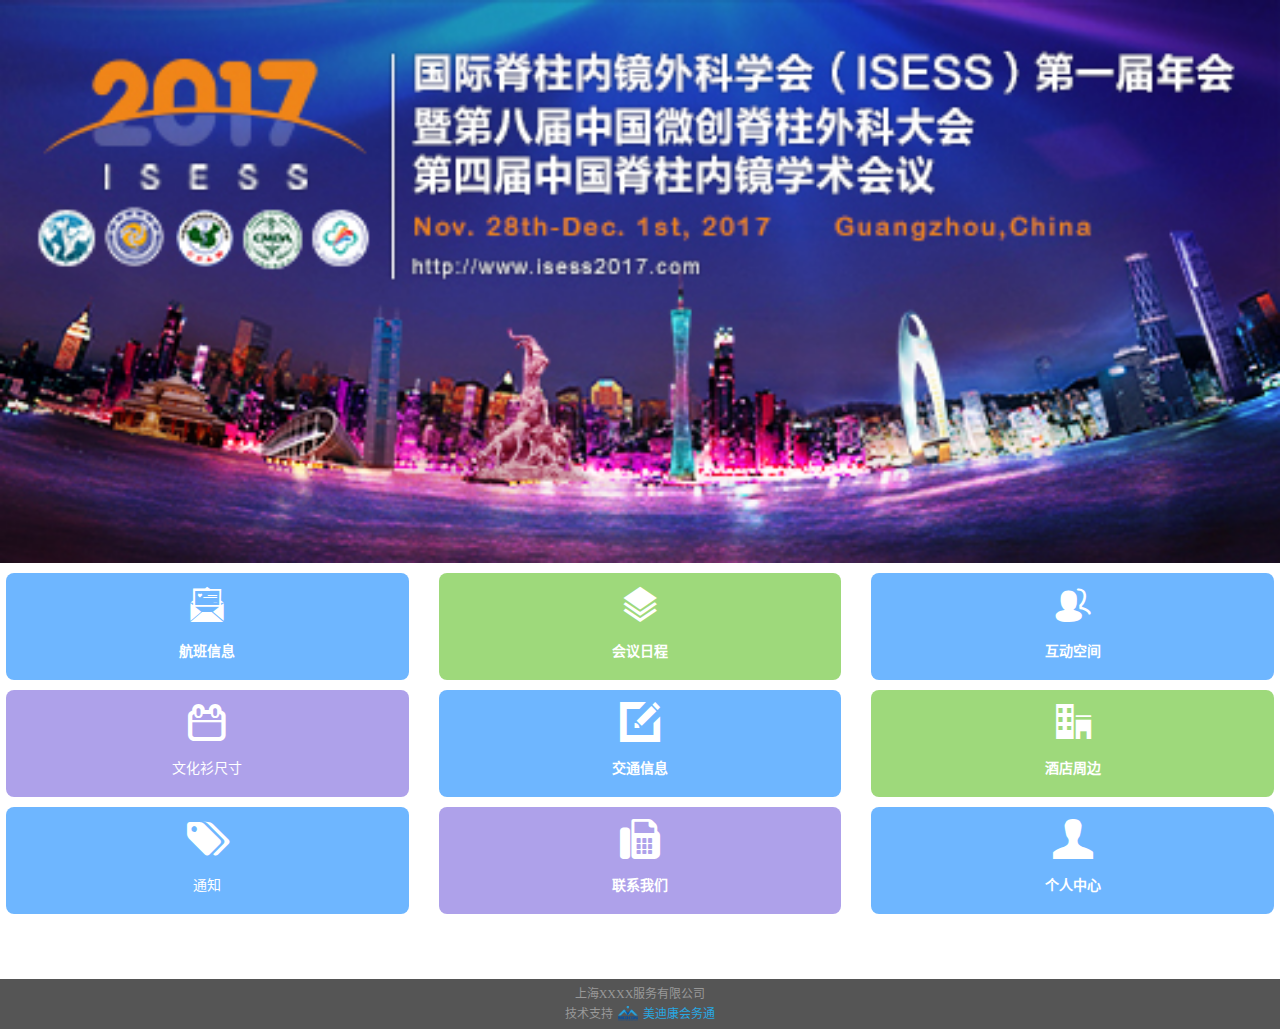
<file: index.html>
<!DOCTYPE html>
<!-- saved from url=(0055)http://www.medmeeting.org/MiniSite/Index/4581?preview=0 -->
<html lang="zh-cn"><head><meta http-equiv="Content-Type" content="text/html; charset=UTF-8">
    <meta name="viewport" content="width=device-width, initial-scale=1.0, user-scalable=no">
    
    <title></title>
    <meta name="image" content="/upload/meeting/4581/mcover/201707/2017724899954_big.jpg">
    <link rel="stylesheet" href="css/bootstrap.min.css">
    <link rel="stylesheet" href="css/main.css">
    <link rel="stylesheet" href="css/fontello.css" type="text/css">
    <script src="js/jquery.min.js"></script>
    <script src="js/bootstrap.min.js"></script>
    <script src="js/TouchSlide.1.1.js"></script>
</head>
<body style="background-color: rgb(255, 255, 255); background-size: cover; margin-bottom: 110px;">
    <div class="bodyBox">
        <section id="beacons" style="display: none; width: 0; height: 0;" class="section">
            <img src="images/2017724899954_big.jpg" _src="/upload/meeting/4581/mcover/201707/2017724899954_big.jpg" class="bcn">
        </section>


        <div class="container p0">

            <div id="focus" class="focus">
                <div class="hd">
                    <ul></ul>
                </div>
                <div class="bd">
                    <ul>
                            <li>
                                <a href="http://www.medmeeting.org/MiniSite/Index/4581?preview=0">
                                    <img src="images/201793057270_big.jpg">
                                </a>
                            </li>

                    </ul>
                </div>
            </div>
        </div>
        <div class="container min-h">
            <div class="row navbtn">

                        <div class="col-sm-4 col-xs-4 item">
                            <a href="hangban.html" class="anniu" style="background-color:#6eb6ff;">
                                    <span class="iconfont icon-huanying2"></span>
                                    <p class="tc fb" style="color:#ffffff;font-size:14px;">航班信息</p>
                            </a>
                        </div>
                        <div class="col-sm-4 col-xs-4 item">
                            <a href="richeng.html" class="anniu" style="background-color:#9ed97b;">
                                    <span class="iconfont icon-zhuban"></span>
                                    <p class="tc fb" style="color:#FFFFFF;font-size:14px;">会议日程</p>
                            </a>
                        </div>
                        <div class="col-sm-4 col-xs-4 item">
                            <a href="hudong.html" class="anniu" style="background-color:#6eb6ff;">
                                    <span class="iconfont icon-k11"></span>
                                    <p class="tc fb" style="color:#ffffff;font-size:14px;">互动空间</p>
                            </a>
                        </div>
                        <div class="col-sm-4 col-xs-4 item">
                            <a href="#" class="anniu" style="background-color:#aea1ea;">
                                    <span class="iconfont icon-calendar-outlilne"></span>
                                    <p class="tc " style="color:#ffffff;font-size:14px;">文化衫尺寸</p>
                            </a>
                        </div>
                        <div class="col-sm-4 col-xs-4 item">
                            <a href="#" class="anniu" style="background-color:#6eb6ff;">
                                    <span class="iconfont icon-edit-alt"></span>
                                    <p class="tc fb" style="color:#ffffff;font-size:14px;">交通信息</p>
                            </a>
                        </div>
                        <div class="col-sm-4 col-xs-4 item">
                            <a href="#" class="anniu" style="background-color:#9ed97b;">
                                    <span class="iconfont icon-jiudian"></span>
                                    <p class="tc fb" style="color:#ffffff;font-size:14px;">酒店周边</p>
                            </a>
                        </div>
                        <div class="col-sm-4 col-xs-4 item">
                            <a href="#" class="anniu" style="background-color:#6eb6ff;">
                                    <span class="iconfont icon-tags"></span>
                                    <p class="tc " style="color:#ffffff;font-size:14px;">通知</p>
                            </a>
                        </div>
                        <div class="col-sm-4 col-xs-4 item">
                            <a href="#" class="anniu" style="background-color:#aea1ea;">
                                    <span class="iconfont icon-fax"></span>
                                    <p class="tc fb" style="color:#ffffff;font-size:14px;">联系我们</p>
                            </a>
                        </div>
                        <div class="col-sm-4 col-xs-4 item">
                            <a href="#" class="anniu" style="background-color:#6eb6ff;">
                                    <span class="iconfont icon-user-2"></span>
                                    <p class="tc fb" style="color:#ffffff;font-size:14px;">个人中心</p>
                            </a>
                        </div>
            </div>
        </div>
        
        <div class="footer" id="footerh">
            <div class="container">
                <p align="center">
上海XXXX服务有限公司
</p>               
    <div>技术支持<a href="http://www.medmeeting.org/wap/index" style="margin-left:5px;color:#28a7e1;"><img src="images/minilogo.png" alt="" width="20" style="margin-right:5px;position:relative;top:-2px;">美迪康会务通</a></div>

            </div>
        </div>
    </div>
    



</body></html>
</file>
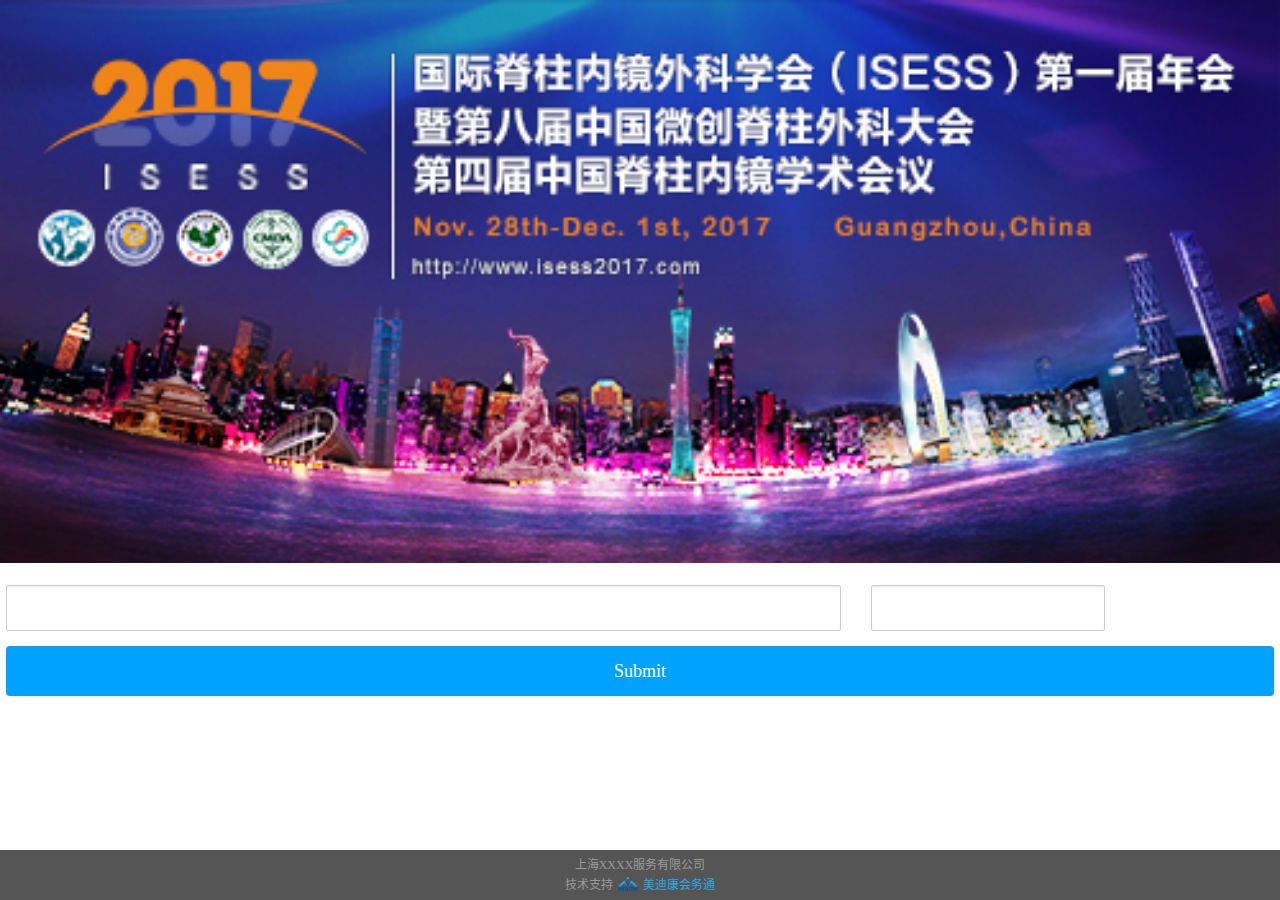
<file: login.html>
<!DOCTYPE html>
<!-- saved from url=(0055)http://www.medmeeting.org/MiniSite/Index/4581?preview=0 -->
<html lang="zh-cn"><head><meta http-equiv="Content-Type" content="text/html; charset=UTF-8">
    <meta name="viewport" content="width=device-width, initial-scale=1.0, user-scalable=no">
    
    <title></title>
    <meta name="image" content="/upload/meeting/4581/mcover/201707/2017724899954_big.jpg">
    <link rel="stylesheet" href="css/bootstrap.min.css">
    <link rel="stylesheet" href="css/main.css">
    <link rel="stylesheet" href="css/fontello.css" type="text/css">
    <script src="js/jquery.min.js"></script>
    <script src="js/bootstrap.min.js"></script>
    <script src="js/TouchSlide.1.1.js"></script>
</head>
<body style="background-color: rgb(255, 255, 255); background-size: cover; margin-bottom: 110px;">
    <div class="bodyBox">
        <section id="beacons" style="display: none; width: 0; height: 0;" class="section">
            <img src="images/2017724899954_big.jpg" _src="/upload/meeting/4581/mcover/201707/2017724899954_big.jpg" class="bcn">
        </section>


        <div class="container p0">

            <div id="focus" class="focus">
                <div class="hd">
                    <ul></ul>
                </div>
                <div class="bd">
                    <ul>
                            <li>
                                <a href="http://www.medmeeting.org/MiniSite/Index/4581?preview=0">
                                    <img src="images/201793057270_big.jpg">
                                </a>
                            </li>

                    </ul>
                </div>
            </div>
        </div>
        <br>
             <form class="" role="form">
        <div class="container">
            <div class="row">
                <!--前缀-->
                <div class="form-group col-lg-8">
                    <div class="input-group">
                        <!-- <span class="input-group-addon">始发地&nbsp;&nbsp;&nbsp;</span> -->
                        
                    </div>
                    <input class="form-control input-lg" type="text" >
                </div>
                <div class="form-group col-lg-3">
                    <div class="input-group">
                        <!-- <span class="input-group-addon">目的地&nbsp;&nbsp;&nbsp;</span> -->
                        <input class="form-control input-lg" type="text">
                    </div>
                </div>
                
            </div>
 
              <input class="btn btn-lg btn-primary btnr btn-block" type="submit" style="background: #00a2ff" >
        </div>
    </form>  
        
        <div class="footer" id="footerh">
            <div class="container">
                <p align="center">
上海XXXX服务有限公司
</p>               
    <div>技术支持<a href="http://www.medmeeting.org/wap/index" style="margin-left:5px;color:#28a7e1;"><img src="images/minilogo.png" alt="" width="20" style="margin-right:5px;position:relative;top:-2px;">美迪康会务通</a></div>

            </div>
        </div>
    </div>
    



</body></html>
</file>
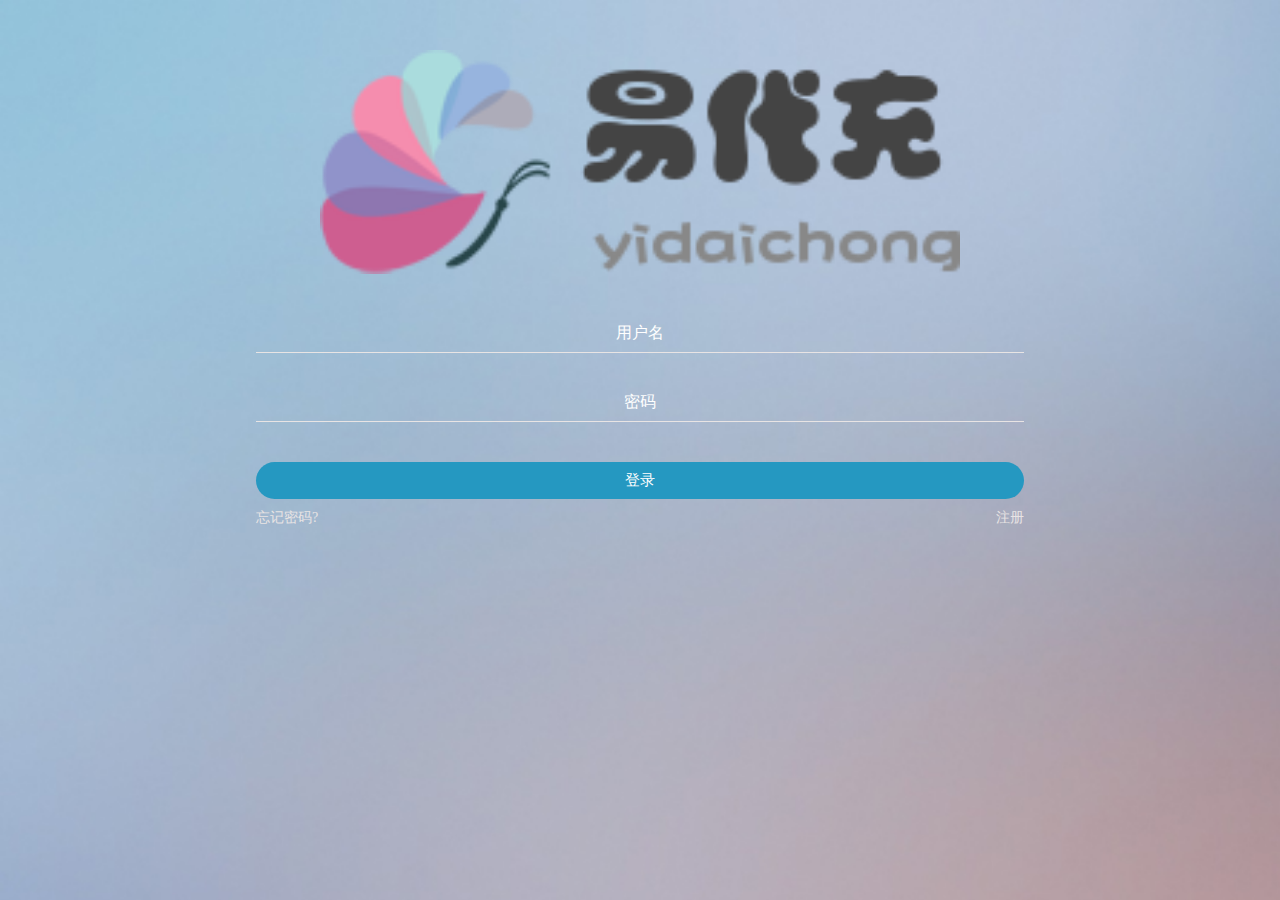
<file: loginin.html>
<!DOCTYPE html>
<html lang="en">
<head>
	<meta charset="UTF-8">
	<meta name="viewport" content="width=device-width, initial-scale=1,maximum-scale=1,user-scalable=no">
	<meta name="apple-mobile-web-app-capable" content="yes">
	<meta name="apple-mobile-web-app-status-bar-style" content="black">
	<title>登录</title>
	<link rel="stylesheet" href="easycss/style.css">
	<!-- <script type="text/javascript" src="js/aui.js"></script> -->
</head>
<body class="login_bg">
	<img src="img/logo.png" alt="" class="logoImg">
	<form action="">
		<input type="text" placeholder="用户名" class="userName">
		<input type="password" placeholder="密码" class="pwd">
		<button type="submit" class="login">登录</button>
	</form>
	<div class="login_tip"><a href="forgetPwd.html" class="fl">忘记密码?</a><a href="reg.html" class="fr">注册</a></div>

</body>
</html>
</file>
<file: css/main.css>
﻿@charset 'utf-8';

/*code by zhangeryi*/

/*css重置*/
body, div, dl, dt, dd, ul, ol, li, h1, h2, h3, h4, h5, h6, pre, form, fieldset, input, textarea, p, blockquote, th, td, small { margin: 0; padding: 0; }
body { font-family: 'Microsoft Yahei', '微软雅黑', 'Arial Narrow', '宋体'; font-size: 12px; line-height: 22px; color: #333;    /*background: #f0f0f0;*/ }
h1, h2, h3, h4, h5, h6, small { font-size: 100%; overflow: hidden; }
input, select { font-size: 12px; vertical-align: middle; }
ol, ul, li { list-style: none; }
i { font-style: normal; }
img { border: 0; }
ul, li { list-style-type: none; }
.p0 { padding: 0 !important; }

/*全局公用*/
.tc { text-align: center; }
.tl { text-align: left; }
.tr { text-align: right; }
.f12 { font-size: 12px; }
.f14 { font-size: 14px; }
.f16 { font-size: 16px; }
.f18 { font-size: 18px; }
.divc { margin: 0 auto; }
.fb { font-weight: bold; }
.dis { display: block; }
.fl { float: left; }
.fr { float: right; }
.cl { font-size: 0; line-height: 0; clear: both; overflow: hidden; height: 0; }
.ti2 { text-indent: 2em; }
.w1000 { width: 1000px; }
.w980 { width: 980px; }
.ovn { overflow: hidden; zoom: 1; }
.r3 { border-radius: 3px; }
.r5 { border-radius: 5px; }
.pr { position: relative; }
.cl10 { font-size: 0; clear: both; overflow: hidden; height: 15px; }
.pl10 { padding-left: 10px; }
.pt10 { padding-top: 10px; }
.pt20 { padding-top: 20px; }
.pb10 { padding-bottom: 10px; }
.p10 { padding: 10px; }
.p0 { padding: 0; }
a:hover { text-decoration: none; }
a.more, a.more:link, a.more:visited { font-size: 12px; font-weight: normal; float: right; color: #999; }
a.more:hover, a.more:active { text-decoration: none; }
.red, a.red, a.red:link, a.red:visited { color: #f50; }

/*样式格式化*/
.btn { border: 0; }
.form-control { border-radius: 4px !important; }
.btnr { border-radius: 4px !important; }
select.select { background: url(../images/xiala.png) right center no-repeat; background-size: 30px 15px; -webkit-appearance: none; appearance: none; }
input.radio { width: 26px; height: 26px; margin: 0 auto; border: 2px solid #dedede; background: #f5f5f5; -webkit-appearance: none; appearance: none; }
input.radio:checked { border-color: #3aaee3; background: url(../images/radio.jpg) center center no-repeat; -webkit-background-size: cover; background-size: cover; }
.radiobox { display: block; overflow: hidden; padding: 5px 0; }
.radiobox .radiotit { font-size: 14px; padding: 5px 0; }
.radiobox label { float: left; padding: 0 5px; text-align: center; }
.input-lg, .form-group-lg .form-control { font-size: 16px; line-height: 1.33; height: 46px; padding: 10px 16px; border-radius: 0; }
.choose { line-height: 18px; position: relative; overflow: hidden; padding: 10px; cursor: pointer; border: 2px solid #dedede; border-radius: 0; background: #f5f5f5; }
.choosed { cursor: default; border-color: #3aaee3; background: #f5f5f5; }
.choose-sm { font-size: 14px; margin-right: 10px; padding: 5px 15px; }
.choose .caret { display: none; }
.choosed .caret { position: absolute; right: -7px; bottom: -7px; display: inline-block; width: 0; height: 0; -webkit-transform: rotate(45deg); -moz-transform: rotate(45deg); -o-transform: rotate(45deg); transform: rotate(45deg); vertical-align: middle; border-top: 8px solid transparent; border-bottom: 8px solid transparent; border-left: 8px solid #3aaee3; filter: progid:DXImageTransform.Microsoft.BasicImage(rotation=0.5); }
table.table-bordered, table.table-bordered td, table.table-bordered th { border-color: #ddd !important; }
table.table-bordered thead th { background-color: #f5f5f5; }
.form-group label { line-height: 32px; margin-bottom: 0; color: #666; }
.form-group-lg label { line-height: 32px; margin-bottom: 0; color: #666; }

/*首页*/

/*轮换*/
.focus { position: relative; overflow: hidden; margin: 0 auto; }
.focus .hd { position: absolute; z-index: 1; bottom: 10px; width: 100%; height: 11px; text-align: center; }
.focus .hd ul { font-size: 0; display: inline-block; height: 10px; padding: 3px 5px; vertical-align: top; }
.focus .hd ul li { display: inline-block; width: 10px; height: 10px; margin: 0 5px; vertical-align: top; text-indent: -999px; opacity: .8; border: 0 solid #999; border-radius: 100%; background-color: rgba(0, 0, 0, .3); }
.focus .hd ul li.on { opacity: .7; background: #fff; }
.focus .bd { position: relative; z-index: 0; }
.focus .bd li img { width: 100%; }
.focus .bd li a {    /* 取消链接高亮 */ }

/*菜单按钮*/
.navbtn { margin-top: 0; margin-top: 5px; }
.navbtn a.anniu { line-height: 66px; display: block; height: 107px; margin: 5px auto; text-align: center; color: #fff; border-radius: 8px; }
.navbtn a.anniu img { overflow: hidden; max-width: 100%; height: 66px; }
.navbtn a.anniu span { font-size: 40px; display: block; }
.navbtn p.tc { font-size: 14px; line-height: 16px; padding: 5px 0; color: #fff; }

/*顶部面包导航*/
.bread { line-height: 50px; height: 50px; color: #fff; }
.bread .jiantou { padding-right: 15px; background: url(../images/jiantou.png) right center no-repeat; background-size: auto 50px; }
.bread a.tip, .bread span.tip { font-size: 18px; float: left; padding-left: 5px; color: #fff; }
.bread a.tip:hover, .bread a.tip:active { text-decoration: none; }
.bread a.tip i { line-height: 46px; }
.bread i { font-size: 22px; padding-left: 2px; color: #fff; }
.short-nav { float: right; height: 50px; }
.short-nav a { display: block; text-decoration: none; }
.short-nav a:hover, .short-nav a:hover:active { text-decoration: none; }
.short-nav i { font-size: 30px; display: block; width: 52px; height: 50px; padding: 0 10px; }
.short-nav .dropdown-menu { min-width: 120px; margin: 0 0 0; padding: 0 0; border: 0 solid #ccc; background-color: #333; }
.short-nav .dropdown-menu li { border-bottom: 1px solid #222; }
.short-nav .dropdown-menu li a { font-size: 16px; line-height: 1.42857143; padding: 6px 10px; color: #fff; }
.short-nav .dropdown-menu > li > a:hover, .short-nav .dropdown-menu > li > a:focus { text-decoration: none; color: #fff; background: #000; background-image: none; }
.short-nav .dropdown-menu > li > a i { font-size: 24px; display: inline; padding: 0 5px 0 0; }
.bread .open { background: #333; }

/*筛选*/
.filter .item { font-size: 16px; line-height: 44px; overflow: hidden; height: 44px; text-align: center; border-right: 1px solid #d4d9dd; border-bottom: 1px solid #d4d9dd; background: #f3f5f7; }
.filter .brn, .brn { border-right: none; }
.filter .filterbtn .caret { position: absolute; right: -5px; bottom: -5px; display: inline-block; width: 0; height: 0; -webkit-transform: rotate(45deg); -moz-transform: rotate(45deg); -o-transform: rotate(45deg); transform: rotate(45deg); vertical-align: middle; border-top: 5px solid transparent; border-bottom: 5px solid transparent; border-left: 5px solid #3aaee3; filter: progid:DXImageTransform.Microsoft.BasicImage(rotation=0.5); }
.filter .filterarea { position: fixed; z-index: 11; z-index: 999991; top: 0; right: -150px; display: none; overflow-y: auto; width: 150px; height: 100%; opacity: 30; background: #333; }
.filter .filterarea li { text-align: left; border-bottom: 1px solid #222; }
.filter .filterarea li a { font-size: 16px; line-height: 1.42857143; display: block; padding: 10px 20px; color: #fff; }
.filter .filterarea li a:hover { text-decoration: none; }
.filter .filterarea li a:focus { text-decoration: none; color: #fff; background: #000; background-image: none; }
.filter .filterarea li a:active { background: #000; }
.filterbg { position: fixed; z-index: 99999; top: 0; right: 0; display: none; width: 100%; height: 100%; opacity: .7; background: #fff; }

/*会议列表*/
.huiyilist { width: 100%; }
.huiyilist .itemDate { font-family: Arial; line-height: 22px; float: left; width: 67px; height: 57px; text-align: center; border-radius: 2px 2px 0 0; background: #ecf0f9; }
.huiyilist .itemDate .itemDatexingqi { font-size: 12px; line-height: 22px; color: #999; }
.huiyilist .itemDate .itemDateInfo { overflow: hidden; width: 65px; height: 34px; margin: 0 auto; padding-top: 4px; padding-left: 1px; color: #444; background: #fff; }
.huiyilist .itemDate .itemDateInfo .year { font-size: 12px; line-height: 12px; display: block; height: 12px; text-align: center; }
.huiyilist .itemDate .itemDateInfo .Month { font-size: 16px; font-weight: bold; line-height: 12px; display: block; height: 16px; }
.huiyilist .itemDate .itemDateInfo .date { font-size: 30px; font-weight: bold; line-height: 26px; float: left; overflow: hidden; width: 34px; color: #ff7b00; }
.huiyilist .itemDate .itemDateInfo .nianyue { overflow: hidden; width: 28px; }
.huiyilist table { margin-bottom: 50px; border-bottom: 2px solid #ecf0f9; }
.huiyilist table tbody td.dataarea { width: 74px; padding-right: 0; }
.huiyilist table tbody td.huiyi { position: relative; padding-right: 5px; }
.huiyilist table tbody td.huiyi a { color: #333; }
.huiyilist table tbody td.huiyi a:hover { text-decoration: none; }
.huiyilist table tbody td.huiyi i.icon-yjiantou { position: absolute; top: 50%; right: 10px; color: #d4d9dd; }
.huiyilist table tbody td.huiyi p.t { padding: 3px 0; }
.table-striped > tbody > tr:nth-child(odd) { background-color: #fff; }
.table > thead > tr > th, .table > tbody > tr > th, .table > tfoot > tr > th, .table > thead > tr > td, .table > tbody > tr > td, .table > tfoot > tr > td { line-height: 1.42857143; padding: 8px; vertical-align: top; border-top: 1px solid #f0f0f0; }

/*组委会首页*/
.zwhtit { position: relative; height: auto; min-height: 130px; padding: 10px; }
a.back { font-size: 18px; line-height: 32px; position: absolute; top: 5px; left: 5px; height: 32px; padding-right: 10px; opacity: .5; color: #fff; background: #444; }
a.back:hover { text-decoration: none; }
a.back i { font-size: 18px; }
div.logo { position: absolute; z-index: 10; top: 15px; left: 50%; width: 70px; height: 70px; margin-left: -35px; padding: 3px; border-radius: 100%; background: #fff; }
div.logo img { width: 64px; height: 64px; }
.logobg { position: absolute; z-index: 9; top: 10px; left: 50%; width: 80px; height: 80px; margin-left: -40px; opacity: .3; background: #fff; }
.zwhtit .tit { font-size: 20px; line-height: 20px; width: 100%; padding: 90px 0 0 0; text-align: center; color: #fff; }

/*会议详细页面*/
.content-t { position: relative; width: 100%; min-height: 120px; color: #fff; background: url(../images/huiyibg.jpg) center center no-repeat; background-size: 100% 100%; }
.content-t .tic { position: relative; }
.content-t .logoc { position: absolute; top: 0; left: 0; width: 92px; height: 120px; }
.content-t div.logo { top: 50%; margin-top: -35px; }
.content-t .logobg { top: 50%; margin-top: -40px; }
.content-t .t { font-size: 20px; line-height: 24px; width: 100%; padding-left: 92px; }
.content-c { font-size: 16px; line-height: 40px; z-index: 10; width: 100%; text-align: left; }
.content-c p, .content-c div.loading { clear: both; overflow: hidden; zoom: 1; padding: 5px 8px; /*border-bottom: 1px dotted #d0d4dd; */ }
.content-c p b, .content-c div.loading b { display: block; float: left; width: 90px; color: #888; }
.content-cic { font-size: 14px; line-height: 24px; padding: 16px; word-break: break-all; }
.content-cic b { font-size: 16px; color: #888; }
.content-c .list-group { line-height: 20px; overflow: hidden; margin-top: 6px; border-radius: 4px; box-shadow: 0 1px 2px rgba(0, 0, 0, .075); }
.list-group-item:first-child { border-top-left-radius: 4px; border-top-right-radius: 4px; }
.list-group-item:last-child { margin-bottom: 0; border-bottom-right-radius: 4px; border-bottom-left-radius: 4px; }
.list-group-item { position: relative; display: block; margin-bottom: -1px; padding: 10px 15px; border: 1px solid #eee; background-color: #fff; }

/*个人中心*/
.user-t { position: relative; width: 100%; color: #fff; background: url(../images/huiyibg.jpg) center center no-repeat; background-size: 100% 100%; }
.user-t .tit { font-size: 20px; line-height: 28px; width: 100%; padding: 100px 6px 15px 6px; text-align: center; vertical-align: middle; color: #fff; }
.user-t a.back { opacity: .8; background: #000; }
.user-c { position: absolute; z-index: 10; bottom: 0; left: 0; width: 100%; text-align: center; }
.user-c a { font-size: 12px; line-height: 24px; display: block; height: 60px; padding-top: 6px; color: #fff; }
.user-c a:hover, .user-c a:focus { text-decoration: none; opacity: .8; background: #000; }
.user-c a p.fb { font-size: 20px; font-weight: normal; }
.user-cbg { position: absolute; z-index: 8; bottom: 0; left: 0; width: 100%; height: 60px; opacity: .3; background: #000; }
.user-cbr { position: absolute; z-index: 9; bottom: 0; left: 50%; width: 1px; height: 60px; opacity: .2; background: #fff; }
div.loading .progress { float: left; width: 400px; margin-top: 10px; margin-bottom: 0; border-radius: 4px; }

/*已加入组委会*/
.list-zuweihui .c { position: static; overflow: hidden; height: auto; }
.list-zuweihui .c ul { position: static; overflow: hidden; zoom: 1; padding: 10px 0 0 0; }
.list-zuweihui .c ul li { line-height: 20px; height: auto; padding: 0 3px; border-bottom: none; }
.list-zuweihui .c ul li a { display: block; cursor: pointer; }
.list-zuweihui .c ul li .pic { line-height: 100px; height: 104px; padding: 1px; text-align: center; vertical-align: middle; border: 1px solid #e7eaec; background: #fff; }
.list-zuweihui .c ul li .pic img { height: 100px; max-height: 100%; margin: 0 auto; vertical-align: middle; }
.list-zuweihui .c ul li p.fb { font-size: 14px; line-height: 24px; overflow: hidden; height: 24px; margin: 5px 0; color: #333; }
.list-zuweihui .c ul li p { font-size: 12px; color: #999; }

/*底部版权*/
html { position: relative; min-height: 100%; }
body { margin-bottom: 70px; }
.footer { line-height: 20px; position: absolute; bottom: 0; width: 100%; padding: 5px 0; text-align: center; color: #999; background: #555; }
.footer a { color: #ddd; }

/*登录*/
.loginbg { background: url(../images/huiyibg.jpg) center center no-repeat; background-size: cover; }
.loginbox input.form-control, .loginbox button.btn { display: block; width: 280px; margin: 0 auto; border-radius: 4px; }

/*模板2新加*/
article, aside, details, figcaption, figure, footer, header, hgroup, menu, nav, section { display: block; }
a.ckqb { display: inline-block; padding: 10px 0; }
.wenben { line-height: 24px; overflow: hidden; height: 48px; }
.huiyitit { font-size: 20px; padding: 15px; }
.btn-yuan { min-width: 200px; margin: 10px 0; padding: 10px 36px; border-radius: 43px; }
.fh-qiany { float: left; width: 100%; padding: 10px 15px; background: #fff; }
.gh-h41 { font-size: 14px; line-height: 26px; position: relative; width: 100px; height: 28px; margin: 5px auto 15px; text-align: center; color: #fff; border: 1px solid #444; border-radius: 18px; background: #666; }
.gh-h41 b { position: absolute; z-index: 9; bottom: -3.5px; left: 50%; width: 7px; height: 3.5px; margin-left: -3.5px; background: url(../images/san.png) no-repeat; background-size: contain; }
.fh-qiany p { font-family: '微软雅黑'; line-height: 24px; text-align: center; }

/*刮刮卡*/
.p20 { padding: 20px; }
.guaw { position: relative; z-index: 1; zoom: 1; height: 56px; margin-top: 50%; padding: 0 20px; }
.guainfo { font-size: 20px; line-height: 56px; position: absolute; z-index: 11; top: 0; left: 0; width: 100%; height: 56px; text-align: center; color: #000; background: #bbb; }
.front { position: absolute; z-index: 10; top: 0; left: 0; height: 54px; text-align: center; border: 1px solid #6f8986; }
.behind { font-size: 16px; line-height: 54px; position: absolute; z-index: 9; top: 0; left: 0; overflow: hidden; width: 100%; height: 54px; text-align: center; color: #f00; border: 1px solid #6f8986; background: #fff; }
.guarule { font-size: 14px; line-height: 26px; width: 100%; margin-top: 20px; padding: 10px; border: 1px solid rgba(0, 0, 0, .5); border-radius: 5px; }
.guarule .t { font-size: 18px; line-height: 26px; padding-bottom: 5px; text-align: center; }
.hjjl { font-size: 21px; padding: 5px; color: #000; border: 1px solid #ddd; background: #fff; }
.hjjl .c { line-height: 40px; height: 150px; padding-top: 30px; text-align: center; background: url(../images/hjbg.jpg) center center no-repeat; -webkit-background-size: cover; background-size: cover; }
.hjmd { padding: 5px; border: 1px solid #ddd; background: #fff; }
.hjmd .t { font-size: 20px; line-height: 40px; width: 230px; height: 50px; text-align: center; color: #fff; background: url(../images/hjmd.png) center center no-repeat; -webkit-background-size: cover; background-size: cover; }
.ljsm { font-size: 14px; line-height: 40px; height: 40px; margin: 10px 5px; text-align: center; border-radius: 10px; background: #f0f0f0; }
.hjmd .c { position: relative; overflow: hidden; height: 300px; padding: 5px; padding-bottom: 20px; }
.hjmd .c li { font-size: 14px; line-height: 42px; clear: both; width: 100%; height: 42px; border-bottom: 1px solid #f0f0f0; }
.hjmd .c li .dot { font-size: 10px; font-weight: normal; color: #f1a919; }
.hjmd .c li span { padding: 0 5px; }

/*刮刮卡登陆注册tab*/
.tabBox .hd { font-size: 18px; line-height: 50px; position: relative; height: 50px; border-bottom: 1px solid #ddd; background: #fff; }
.tabBox .hd ul { position: absolute; top: 0; overflow: hidden; width: 100%; height: 50px; }
.tabBox .hd ul li { float: left; width: 50%; padding: 0 10px; text-align: center; color: #666; border-top: 2px solid #fff; }
.tabBox .hd ul .on { color: #0095d8; border: 1px solid #ddd; border-top: 2px solid #0095d8; border-bottom-color: #fff; background: #f3f4f8; }
.tabBox .hd ul .on a { display: block; /* 修复Android 4.0.x 默认浏览器当前样色无效果bug */ }
.tabBox .bd ul { padding: 10px 0 10px 10px; }
.tabBox .bd li { line-height: 33px; height: 33px; }
.tabBox .bd li a { color: #666; }
.tabBox .bd li a { -webkit-tap-highlight-color: rgba(0, 0, 0, 0); }

/* 去掉链接触摸高亮 */
.loginbox .hqyzm { position: relative; width: 280px; margin: 0 auto; margin-bottom: 15px; }
.loginbox .hqyzm .btn-default { font-size: 16px; position: absolute; top: 0; right: 0; width: auto; padding: 12px 16px; border-radius: 0 4px 4px 0; background: #ccc; }

/*日程*/
.huiyilist table tbody td.huiyi { padding-right: 30px; }
.huiyilist table tbody td.session { line-height: 18px; padding-right: 10px; border-top: 1px solid #ddd; border-bottom: 1px solid #ddd; background: #f5f5f5; }
.huiyilist table tbody td.session a { color: #000; }
.huiyilist table tbody td.huiyi i.icon-yjiantou { position: absolute; top: 35%; right: 10px; color: #d4d9dd; }
.prg-search { position: relative; margin-bottom: 0; padding: 10px; border-bottom: 1px solid #d4d9dd; background: #f3f5f7; }
.prg-search .form-control { padding-right: 70px; }
.prg-search .sbtn { font-size: 24px; line-height: 40px; position: absolute; z-index: 2; top: 10px; right: 10px; display: block; width: 70px; height: 46px; text-align: center; color: #fff; border: 0; border-radius: 0 4px 4px 0; background: #555; }

/*讲者列表*/
.qhui { color: #999; }
.form-control { border-radius: 2px !important; }
.speaker { line-height: 28px; padding: 0 10px; border-bottom: 1px solid #ededed; background: #f3f5f7; }
.speaker-t { border-top: 1px solid #ededed; }
.speaker-t a { font-size: 16px; display: block; color: #333; }
.speaker-t .name { padding: 10px 0; border-bottom: 1px solid #ededed; }
.speaker-t .name a { overflow: hidden; padding: 0 5px; white-space: nowrap; text-overflow: ellipsis; }
.nowzm { font-size: 14px; font-weight: bold; font-weight: bold; line-height: 32px; position: fixed; top: 0; left: 0; display: none; width: 100%; height: 32px; padding: 0 10px; opacity: .8; color: #333; border-bottom: 1px solid #ddd; background: #f0f0f0; }
.speaker-tit { position: fixed; top: 32px; right: 0; display: none; width: 30px; height: 100%; opacity: .8; color: #333; background: #f0f0f0; }
.speaker-tit .tc { line-height: 3.6vh; height: 3.6vh; }
.speaker-tit .tc a { color: #333; }

/*图片弹框放大样式*/
.imgzoom_pack { position: fixed; z-index: 99999; top: 0; left: 0; display: none; width: 100%; height: 100%; background: rgba(0, 0, 0, .9); }
.imgzoom_pack .imgzoom_x { font-size: 26px; line-height: 36px; position: absolute; z-index: 10; top: 0; right: 0; overflow: hidden; width: 40px; height: 40px; cursor: pointer; text-align: center; text-indent: 10px; color: #666; border-radius: 0 0 0 100px; background: #f0f0f0; }
.imgzoom_pack .imgzoom_img { position: absolute; top: 0; left: 0; overflow: hidden; width: 100%; height: 100%; }
.imgzoom_pack .imgzoom_img img { position: absolute; top: 50%; width: 100%; }

/*支付确认*/
.wraperh { padding-top: 20px; padding-bottom: 20px; }
.bb1 { border-bottom: 1px solid #ededed; }
.bt1 { border-top: 1px solid #ededed; }
.lh2 { line-height: 2; }
.f20 { font-size: 20px; }
.f22 { font-size: 22px; }
.f24 { font-size: 24px; }
.f26 { font-size: 26px; }
.f28 { font-size: 28px; }
.f30 { font-size: 30px; }
.f32 { font-size: 32px; }
.f36 { font-size: 36px; }
.bgbai { background: #fff; }
.hui { color: #666; }
.btn-lg, .btn-group-lg > .btn { padding: 13px 16px; }
.container { width: auto !important; margin-right: auto; margin-left: auto; padding-right: 6px; padding-left: 6px; }
/* 响应壁报机 */
@media (min-width: 1000px) and (min-height: 1000px ){
	.focus .hd { position: absolute; z-index: 1; bottom: 25px; width: 100%; height: 20px; text-align: center; }
	.focus .hd ul { font-size: 0; display: inline-block; height: 3px; padding: 0px 5px; vertical-align: top; }
	.focus .hd ul li { display: inline-block; width: 20px; height: 20px; margin: 0 10px; vertical-align: top; text-indent: -999px; opacity: .8; border: 0 solid #999; border-radius: 100%; background-color: rgba(0, 0, 0, .3); }
	.focus .hd ul li.on { opacity: .7; background: #fff; }
	.navbtn { margin-top: 0; margin-top: 8px;padding-left: 10px;padding-right: 10px; }
	.navbtn .item{padding-left: 10px;padding-right: 10px;}
	.navbtn a.anniu { line-height: 66px; display: block; height: 320px; margin: 10px auto; text-align: center; color: #fff; border-radius: 8px; }
	.navbtn a.anniu img { overflow: hidden; max-width: 100%; height: 150px; }
	.navbtn a.anniu span { font-size: 150px;line-height: 230px;height: 230px; display: block; }
	.navbtn p.tc { font-size: 36px; line-height: 36px; padding-bottom: 10px; color: #fff; }
	.footer { line-height: 30px; position: absolute; bottom: 0; width: 100%; padding: 20px 0; text-align: center; color: #999; background: #555;font-size: 20px; }
	.footer img{width: 30px;}
}
/* 二级菜单 */
.subnav { position: fixed; z-index: 99999; left: 0px; right: 0px; top: 0px; bottom: 0px;overflow-y: auto; display: none; }
.subnav .t { text-align: center; padding-top: 30px; font-size: 20px; }
.subnav .c { margin-top: 30px; padding-left: 30px; padding-right: 30px;padding-bottom: 70px; }
.subnav .c a.anniu { line-height: 64px; display: block; width: 70px; height: 70px; margin: 0 auto; text-align: center; color: #fff; }
.subnav .c a.anniu img { width: 70px; height: 70px; }
.subnav .c a.anniu span { font-size: 40px; }
.subnav .c p.tc { font-size: 16px; height: 60px; padding: 10px 0; }
@media (min-width:1000px) and (min-height:1000px) {
	.subnav .c { margin-top: 80px; }
	.subnav .c a.anniu { width: 200px; height: 200px; line-height: 200px; }
	.subnav .c a.anniu img { width: 200px; height: 200px; }
	.subnav .c a.anniu span { font-size: 100px; }
	.subnav .c p.tc { font-size: 36px; height: 116px; padding: 40px 0; line-height: 36px; }
}
.sub-close{height: 50px;position: fixed;z-index: 999999;bottom: 0px;left: 0px;right: 0px;padding: 12px 0px;text-align: center;background: rgba(255,255,255,0.9);box-shadow: 0px -2px 10px rgba(0,0,0,0.1);}
.sub-close img{height: 26px;}
.baibg { position: fixed; z-index: 9998; width: 100%; height: 100%; top: 0px; left: 0px; background: #fff; opacity: 0.8; filter: alpha(opacity=80); }
.bodyOvh { overflow: hidden; height: 100%; width: 100%; margin-bottom: 0px; margin-top: 0px; }
.blurbg { -webkit-filter: blur(8px); -moz-filter: blur(8px); -o-filter: blur(8px); -ms-filter: blur(8px); filter: blur(8px); }
.baibg, .subnav, .subnav * { -webkit-filter: none; -moz-filter: none; -o-filter: none; -ms-filter: none; filter: none; }
</file>
<file: css/fontello.css>
@font-face {
  font-family: 'fontello';
  src: url('../font/fontello.eot?91512796');
  src: url('../font/fontello.eot?91512796#iefix') format('embedded-opentype'),
       url('../font/fontello.woff2?91512796') format('woff2'),
       url('../font/fontello.woff?91512796') format('woff'),
       url('../font/fontello.ttf?91512796') format('truetype'),
       url('../font/fontello.svg?91512796#fontello') format('svg');
  font-weight: normal;
  font-style: normal;
}
/* Chrome hack: SVG is rendered more smooth in Windozze. 100% magic, uncomment if you need it. */
/* Note, that will break hinting! In other OS-es font will be not as sharp as it could be */
/*
@media screen and (-webkit-min-device-pixel-ratio:0) {
  @font-face {
    font-family: 'fontello';
    src: url('../font/fontello.svg?91512796#fontello') format('svg');
  }
}
*/
 
 [class^="icon-"]:before, [class*=" icon-"]:before {
  font-family: "fontello";
  font-style: normal;
  font-weight: normal;
  speak: none;
 
  display: inline-block;
  text-decoration: inherit;
  width: 1em;
  margin-right: .2em;
  text-align: center;
  /* opacity: .8; */
 
  /* For safety - reset parent styles, that can break glyph codes*/
  font-variant: normal;
  text-transform: none;
 
  /* fix buttons height, for twitter bootstrap */
  line-height: 1em;
 
  /* Animation center compensation - margins should be symmetric */
  /* remove if not needed */
  margin-left: .2em;
 
  /* you can be more comfortable with increased icons size */
  /* font-size: 120%; */
 
  /* Font smoothing. That was taken from TWBS */
  -webkit-font-smoothing: antialiased;
  -moz-osx-font-smoothing: grayscale;
 
  /* Uncomment for 3D effect */
  /* text-shadow: 1px 1px 1px rgba(127, 127, 127, 0.3); */
}
 
.icon-user:before { content: '\e800'; } /* '' */
.icon-user-1:before { content: '\e801'; } /* '' */
.icon-users:before { content: '\e802'; } /* '' */
.icon-users-1:before { content: '\e803'; } /* '' */
.icon-mail:before { content: '\e804'; } /* '' */
.icon-mail-alt:before { content: '\e805'; } /* '' */
.icon-th-large:before { content: '\e806'; } /* '' */
.icon-th-large-1:before { content: '\e807'; } /* '' */
.icon-th:before { content: '\e808'; } /* '' */
.icon-th-list:before { content: '\e809'; } /* '' */
.icon-help-circled:before { content: '\e80a'; } /* '' */
.icon-info-circled:before { content: '\e80b'; } /* '' */
.icon-info:before { content: '\e80c'; } /* '' */
.icon-home:before { content: '\e80d'; } /* '' */
.icon-home-1:before { content: '\e80e'; } /* '' */
.icon-unlink:before { content: '\e80f'; } /* '' */
.icon-link-ext:before { content: '\e810'; } /* '' */
.icon-link-ext-alt:before { content: '\e811'; } /* '' */
.icon-attach:before { content: '\e812'; } /* '' */
.icon-tag:before { content: '\e813'; } /* '' */
.icon-tags:before { content: '\e814'; } /* '' */
.icon-bookmark:before { content: '\e815'; } /* '' */
.icon-bookmark-empty:before { content: '\e816'; } /* '' */
.icon-download:before { content: '\e817'; } /* '' */
.icon-upload:before { content: '\e818'; } /* '' */
.icon-download-cloud:before { content: '\e819'; } /* '' */
.icon-upload-cloud:before { content: '\e81a'; } /* '' */
.icon-reply:before { content: '\e81b'; } /* '' */
.icon-reply-all:before { content: '\e81c'; } /* '' */
.icon-search:before { content: '\e81d'; } /* '' */
.icon-ok:before { content: '\e81e'; } /* '' */
.icon-ok-circled:before { content: '\e81f'; } /* '' */
.icon-ok-circled2:before { content: '\e820'; } /* '' */
.icon-ok-squared:before { content: '\e821'; } /* '' */
.icon-cancel:before { content: '\e822'; } /* '' */
.icon-cancel-circled:before { content: '\e823'; } /* '' */
.icon-cancel-circled2:before { content: '\e824'; } /* '' */
.icon-plus:before { content: '\e825'; } /* '' */
.icon-plus-circled:before { content: '\e826'; } /* '' */
.icon-plus-squared:before { content: '\e827'; } /* '' */
.icon-plus-squared-alt:before { content: '\e828'; } /* '' */
.icon-minus:before { content: '\e829'; } /* '' */
.icon-minus-circled:before { content: '\e82a'; } /* '' */
.icon-minus-squared:before { content: '\e82b'; } /* '' */
.icon-minus-squared-alt:before { content: '\e82c'; } /* '' */
.icon-quote-right:before { content: '\e82d'; } /* '' */
.icon-code:before { content: '\e82e'; } /* '' */
.icon-comment-empty:before { content: '\e82f'; } /* '' */
.icon-chat-empty:before { content: '\e830'; } /* '' */
.icon-video:before { content: '\e831'; } /* '' */
.icon-videocam:before { content: '\e832'; } /* '' */
.icon-picture:before { content: '\e833'; } /* '' */
.icon-camera:before { content: '\e834'; } /* '' */
.icon-camera-alt:before { content: '\e835'; } /* '' */
.icon-export:before { content: '\e836'; } /* '' */
.icon-export-alt:before { content: '\e837'; } /* '' */
.icon-pencil:before { content: '\e838'; } /* '' */
.icon-pencil-squared:before { content: '\e839'; } /* '' */
.icon-edit:before { content: '\e83a'; } /* '' */
.icon-print:before { content: '\e83b'; } /* '' */
.icon-heart:before { content: '\e83c'; } /* '' */
.icon-heart-empty:before { content: '\e83d'; } /* '' */
.icon-star:before { content: '\e83e'; } /* '' */
.icon-star-empty:before { content: '\e83f'; } /* '' */
.icon-star-half:before { content: '\e840'; } /* '' */
.icon-star-half-alt:before { content: '\e841'; } /* '' */
.icon-male:before { content: '\e842'; } /* '' */
.icon-female:before { content: '\e843'; } /* '' */
.icon-forward:before { content: '\e844'; } /* '' */
.icon-quote-left:before { content: '\e845'; } /* '' */
.icon-retweet:before { content: '\e846'; } /* '' */
.icon-keyboard:before { content: '\e847'; } /* '' */
.icon-gamepad:before { content: '\e848'; } /* '' */
.icon-comment:before { content: '\e849'; } /* '' */
.icon-chat:before { content: '\e84a'; } /* '' */
.icon-music:before { content: '\e84b'; } /* '' */
.icon-help:before { content: '\e84c'; } /* '' */
.icon-lock:before { content: '\e84d'; } /* '' */
.icon-lock-open:before { content: '\e84e'; } /* '' */
.icon-lock-open-alt:before { content: '\e84f'; } /* '' */
.icon-pin:before { content: '\e850'; } /* '' */
.icon-eye:before { content: '\e851'; } /* '' */
.icon-eye-off:before { content: '\e852'; } /* '' */
.icon-flag:before { content: '\e853'; } /* '' */
.icon-flag-empty:before { content: '\e854'; } /* '' */
.icon-flag-checkered:before { content: '\e855'; } /* '' */
.icon-thumbs-up:before { content: '\e856'; } /* '' */
.icon-thumbs-down:before { content: '\e857'; } /* '' */
.icon-thumbs-up-alt:before { content: '\e858'; } /* '' */
.icon-thumbs-down-alt:before { content: '\e859'; } /* '' */
.icon-bell:before { content: '\e85a'; } /* '' */
.icon-bell-alt:before { content: '\e85b'; } /* '' */
.icon-link:before { content: '\e85c'; } /* '' */
.icon-credit-card:before { content: '\e85d'; } /* '' */
.icon-megaphone:before { content: '\e85e'; } /* '' */
.icon-fax:before { content: '\e85f'; } /* '' */
.icon-phone-squared:before { content: '\e860'; } /* '' */
.icon-phone:before { content: '\e861'; } /* '' */
.icon-calendar:before { content: '\e862'; } /* '' */
.icon-calendar-empty:before { content: '\e863'; } /* '' */
.icon-globe:before { content: '\e864'; } /* '' */
.icon-flight:before { content: '\e865'; } /* '' */
.icon-award:before { content: '\e866'; } /* '' */
.icon-briefcase:before { content: '\e867'; } /* '' */
.icon-suitcase:before { content: '\e868'; } /* '' */
.icon-book:before { content: '\e869'; } /* '' */
.icon-chart-pie:before { content: '\e86a'; } /* '' */
.icon-taxi:before { content: '\e86b'; } /* '' */
.icon-cab:before { content: '\e86c'; } /* '' */
.icon-bus-2:before { content: '\e86d'; } /* '' */
.icon-tasks:before { content: '\e86e'; } /* '' */
.icon-subway:before { content: '\e86f'; } /* '' */
.icon-train:before { content: '\e870'; } /* '' */
.icon-dollar:before { content: '\e871'; } /* '' */
.icon-yen:before { content: '\e872'; } /* '' */
.icon-hospital:before { content: '\e873'; } /* '' */
.icon-building:before { content: '\e874'; } /* '' */
.icon-building-filled:before { content: '\e875'; } /* '' */
.icon-bank:before { content: '\e876'; } /* '' */
.icon-sitemap:before { content: '\e877'; } /* '' */
.icon-user-md:before { content: '\e878'; } /* '' */
.icon-stethoscope:before { content: '\e879'; } /* '' */
.icon-heartbeat:before { content: '\e87a'; } /* '' */
.icon-bed:before { content: '\e87b'; } /* '' */
.icon-graduation-cap:before { content: '\e87c'; } /* '' */
.icon-newspaper:before { content: '\e87d'; } /* '' */
.icon-wechat:before { content: '\e87e'; } /* '' */
.icon-weibo:before { content: '\e87f'; } /* '' */
.icon-camera-1:before { content: '\e880'; } /* '' */
.icon-picture-1:before { content: '\e881'; } /* '' */
.icon-print-1:before { content: '\e882'; } /* '' */
.icon-vcard:before { content: '\e883'; } /* '' */
.icon-address:before { content: '\e884'; } /* '' */
.icon-location:before { content: '\e885'; } /* '' */
.icon-map:before { content: '\e886'; } /* '' */
.icon-compass:before { content: '\e887'; } /* '' */
.icon-book-open:before { content: '\e888'; } /* '' */
.icon-book-1:before { content: '\e889'; } /* '' */
.icon-newspaper-1:before { content: '\e88a'; } /* '' */
.icon-back-in-time:before { content: '\e88b'; } /* '' */
.icon-trophy:before { content: '\e88c'; } /* '' */
.icon-globe-1:before { content: '\e88d'; } /* '' */
.icon-graduation-cap-1:before { content: '\e88e'; } /* '' */
.icon-suitcase-1:before { content: '\e88f'; } /* '' */
.icon-briefcase-1:before { content: '\e890'; } /* '' */
.icon-chart-pie-1:before { content: '\e891'; } /* '' */
.icon-chart-bar:before { content: '\e892'; } /* '' */
.icon-credit-card-1:before { content: '\e893'; } /* '' */
.icon-floppy:before { content: '\e894'; } /* '' */
.icon-flow-tree:before { content: '\e895'; } /* '' */
.icon-email:before { content: '\e896'; } /* '' */
.icon-user-add:before { content: '\e897'; } /* '' */
.icon-user-plus:before { content: '\e898'; } /* '' */
.icon-user-times:before { content: '\e899'; } /* '' */
.icon-child:before { content: '\e89a'; } /* '' */
.icon-phone-1:before { content: '\e89b'; } /* '' */
.icon-calendar-1:before { content: '\e89c'; } /* '' */
.icon-megaphone-1:before { content: '\e89d'; } /* '' */
.icon-left-open:before { content: '\e89e'; } /* '' */
.icon-floppy-1:before { content: '\e89f'; } /* '' */
.icon-right-open:before { content: '\e8a0'; } /* '' */
.icon-down-open:before { content: '\e8a1'; } /* '' */
.icon-up-open:before { content: '\e8a2'; } /* '' */
.icon-angle-left:before { content: '\e8a3'; } /* '' */
.icon-angle-right:before { content: '\e8a4'; } /* '' */
.icon-angle-up:before { content: '\e8a5'; } /* '' */
.icon-angle-down:before { content: '\e8a6'; } /* '' */
.icon-desktop:before { content: '\e8a7'; } /* '' */
.icon-laptop:before { content: '\e8a8'; } /* '' */
.icon-tablet:before { content: '\e8a9'; } /* '' */
.icon-mobile:before { content: '\e8aa'; } /* '' */
.icon-download-1:before { content: '\e8ab'; } /* '' */
.icon-upload-1:before { content: '\e8ac'; } /* '' */
.icon-upload-cloud-1:before { content: '\e8ad'; } /* '' */
.icon-doc-text:before { content: '\e8ae'; } /* '' */
.icon-doc-text-inv:before { content: '\e8af'; } /* '' */
.icon-trash:before { content: '\e8b0'; } /* '' */
.icon-trash-empty:before { content: '\e8b1'; } /* '' */
.icon-cog:before { content: '\e8b2'; } /* '' */
.icon-wrench:before { content: '\e8b3'; } /* '' */
.icon-sliders:before { content: '\e8b4'; } /* '' */
.icon-pencil-1:before { content: '\e8b5'; } /* '' */
.icon-mobile-1:before { content: '\e8b6'; } /* '' */
.icon-monitor:before { content: '\e8b7'; } /* '' */
.icon-flight-1:before { content: '\e8b8'; } /* '' */
.icon-mouse:before { content: '\e8b9'; } /* '' */
.icon-calendar-2:before { content: '\e8ba'; } /* '' */
.icon-calendar-inv:before { content: '\e8bb'; } /* '' */
.icon-medkit:before { content: '\e8bc'; } /* '' */
.icon-upload-cloud-2:before { content: '\e8bd'; } /* '' */
.icon-download-cloud-1:before { content: '\e8be'; } /* '' */
.icon-upload-2:before { content: '\e8bf'; } /* '' */
.icon-download-2:before { content: '\e8c0'; } /* '' */
.icon-newspaper-2:before { content: '\e8c1'; } /* '' */
.icon-aboveground-rail:before { content: '\e8c2'; } /* '' */
.icon-belowground-rail:before { content: '\e8c3'; } /* '' */
.icon-bus-1:before { content: '\e8c4'; } /* '' */
.icon-commerical-building:before { content: '\e8c5'; } /* '' */
.icon-rail:before { content: '\e8c6'; } /* '' */
.icon-lodging:before { content: '\e8c7'; } /* '' */
.icon-user-2:before { content: '\e8c8'; } /* '' */
.icon-group:before { content: '\e8c9'; } /* '' */
.icon-print-2:before { content: '\e8ca'; } /* '' */
.icon-list-bullet:before { content: '\e8cb'; } /* '' */
.icon-user-3:before { content: '\e8cc'; } /* '' */
.icon-videocam-1:before { content: '\e8cd'; } /* '' */
.icon-camera-2:before { content: '\e8ce'; } /* '' */
.icon-pencil-2:before { content: '\e8cf'; } /* '' */
.icon-graduation-cap-2:before { content: '\e8d0'; } /* '' */
.icon-mobile-2:before { content: '\e8d1'; } /* '' */
.icon-desktop-1:before { content: '\e8d2'; } /* '' */
.icon-calendar-3:before { content: '\e8d3'; } /* '' */
.icon-note:before { content: '\e8d4'; } /* '' */
.icon-money:before { content: '\e8d5'; } /* '' */
.icon-doc:before { content: '\e8d6'; } /* '' */
.icon-trash-1:before { content: '\e8d7'; } /* '' */
.icon-comment-1:before { content: '\e8d8'; } /* '' */
.icon-location-1:before { content: '\e8d9'; } /* '' */
.icon-qrcode:before { content: '\e8da'; } /* '' */
.icon-chat-1:before { content: '\e8db'; } /* '' */
.icon-mail-5:before { content: '\e8dc'; } /* '' */
.icon-flag-1:before { content: '\e8dd'; } /* '' */
.icon-history:before { content: '\e8de'; } /* '' */
.icon-list-alt:before { content: '\e8df'; } /* '' */
.icon-megaphone-2:before { content: '\e8e0'; } /* '' */
.icon-megaphone-3:before { content: '\e8e1'; } /* '' */
.icon-calendar-outlilne:before { content: '\e8e2'; } /* '' */
.icon-calendar-4:before { content: '\e8e3'; } /* '' */
.icon-calendar-5:before { content: '\e8e4'; } /* '' */
.icon-compass-1:before { content: '\e8e5'; } /* '' */
.icon-compass-2:before { content: '\e8e6'; } /* '' */
.icon-phone-2:before { content: '\e8e7'; } /* '' */
.icon-edit-1:before { content: '\e8e8'; } /* '' */
.icon-pencil-3:before { content: '\e8e9'; } /* '' */
.icon-pencil-4:before { content: '\e8ea'; } /* '' */
.icon-pencil-neg:before { content: '\e8eb'; } /* '' */
.icon-edit-2:before { content: '\e8ec'; } /* '' */
.icon-pencil-5:before { content: '\e8ed'; } /* '' */
.icon-pencil-circled:before { content: '\e8ee'; } /* '' */
.icon-edit-3:before { content: '\e8ef'; } /* '' */
.icon-edit-alt:before { content: '\e8f0'; } /* '' */
.icon-user-4:before { content: '\e8f1'; } /* '' */
.icon-users-2:before { content: '\e8f2'; } /* '' */
.icon-videocam-2:before { content: '\e8f3'; } /* '' */
.icon-zhuce:before { content: '\e8f4'; } /* '' */
.icon-bus:before { content: '\e8f5'; } /* '' */
.icon-zhuban:before { content: '\e8f6'; } /* '' */
.icon-jiaotong:before { content: '\e8f7'; } /* '' */
.icon-airflight:before { content: '\e8f8'; } /* '' */
.icon-jiudian:before { content: '\e8f9'; } /* '' */
.icon-jiudian2:before { content: '\e8fa'; } /* '' */
.icon-richeng:before { content: '\e8fb'; } /* '' */
.icon-train2:before { content: '\e8fc'; } /* '' */
.icon-huanying:before { content: '\e8fd'; } /* '' */
.icon-zhuce2:before { content: '\e8fe'; } /* '' */
.icon-huanying2:before { content: '\e8ff'; } /* '' */
.icon-menu:before { content: '\e900'; } /* '' */
.icon-menu-1:before { content: '\e901'; } /* '' */
.icon-menu-2:before { content: '\e902'; } /* '' */
.icon-i1:before { content: '\e903'; } /* '' */
.icon-i2:before { content: '\e904'; } /* '' */
.icon-i3:before { content: '\e905'; } /* '' */
.icon-i4:before { content: '\e906'; } /* '' */
.icon-i5:before { content: '\e907'; } /* '' */
.icon-i6:before { content: '\e908'; } /* '' */
.icon-i7:before { content: '\e909'; } /* '' */
.icon-i8:before { content: '\e90a'; } /* '' */
.icon-i28:before { content: '\e90b'; } /* '' */
.icon-i27:before { content: '\e90c'; } /* '' */
.icon-i26:before { content: '\e90d'; } /* '' */
.icon-i25:before { content: '\e90e'; } /* '' */
.icon-i24:before { content: '\e90f'; } /* '' */
.icon-i23:before { content: '\e910'; } /* '' */
.icon-i22:before { content: '\e911'; } /* '' */
.icon-i21:before { content: '\e912'; } /* '' */
.icon-i20:before { content: '\e913'; } /* '' */
.icon-i19:before { content: '\e914'; } /* '' */
.icon-i18:before { content: '\e915'; } /* '' */
.icon-i16:before { content: '\e916'; } /* '' */
.icon-i17:before { content: '\e917'; } /* '' */
.icon-i15:before { content: '\e918'; } /* '' */
.icon-i14:before { content: '\e919'; } /* '' */
.icon-i13:before { content: '\e91a'; } /* '' */
.icon-i12:before { content: '\e91b'; } /* '' */
.icon-i11:before { content: '\e91c'; } /* '' */
.icon-i10:before { content: '\e91d'; } /* '' */
.icon-i9:before { content: '\e91e'; } /* '' */
.icon-i29:before { content: '\e91f'; } /* '' */
.icon-i30:before { content: '\e920'; } /* '' */
.icon-i31:before { content: '\e921'; } /* '' */
.icon-i32:before { content: '\e922'; } /* '' */
.icon-i33:before { content: '\e923'; } /* '' */
.icon-i34:before { content: '\e924'; } /* '' */
.icon-j1:before { content: '\e925'; } /* '' */
.icon-j2:before { content: '\e926'; } /* '' */
.icon-j3:before { content: '\e927'; } /* '' */
.icon-j4:before { content: '\e928'; } /* '' */
.icon-j5:before { content: '\e929'; } /* '' */
.icon-j6:before { content: '\e92a'; } /* '' */
.icon-j7:before { content: '\e92b'; } /* '' */
.icon-j8:before { content: '\e92c'; } /* '' */
.icon-j9:before { content: '\e92d'; } /* '' */
.icon-j10:before { content: '\e92e'; } /* '' */
.icon-j11:before { content: '\e92f'; } /* '' */
.icon-j12:before { content: '\e930'; } /* '' */
.icon-j13:before { content: '\e931'; } /* '' */
.icon-j14:before { content: '\e932'; } /* '' */
.icon-j34:before { content: '\e933'; } /* '' */
.icon-j33:before { content: '\e934'; } /* '' */
.icon-j32:before { content: '\e935'; } /* '' */
.icon-j31:before { content: '\e936'; } /* '' */
.icon-j30:before { content: '\e937'; } /* '' */
.icon-j29:before { content: '\e938'; } /* '' */
.icon-j28:before { content: '\e939'; } /* '' */
.icon-j27:before { content: '\e93a'; } /* '' */
.icon-j26:before { content: '\e93b'; } /* '' */
.icon-j25:before { content: '\e93c'; } /* '' */
.icon-j24:before { content: '\e93d'; } /* '' */
.icon-j23:before { content: '\e93e'; } /* '' */
.icon-j22:before { content: '\e93f'; } /* '' */
.icon-j21:before { content: '\e940'; } /* '' */
.icon-j20:before { content: '\e941'; } /* '' */
.icon-j19:before { content: '\e942'; } /* '' */
.icon-j18:before { content: '\e943'; } /* '' */
.icon-j17:before { content: '\e944'; } /* '' */
.icon-j16:before { content: '\e945'; } /* '' */
.icon-j15:before { content: '\e946'; } /* '' */
.icon-j35:before { content: '\e947'; } /* '' */
.icon-j36:before { content: '\e948'; } /* '' */
.icon-j37:before { content: '\e949'; } /* '' */
.icon-j38:before { content: '\e94a'; } /* '' */
.icon-j39:before { content: '\e94b'; } /* '' */
.icon-k1:before { content: '\e94c'; } /* '' */
.icon-k2:before { content: '\e94d'; } /* '' */
.icon-k3:before { content: '\e94e'; } /* '' */
.icon-k4:before { content: '\e94f'; } /* '' */
.icon-k5:before { content: '\e950'; } /* '' */
.icon-k6:before { content: '\e951'; } /* '' */
.icon-k7:before { content: '\e952'; } /* '' */
.icon-k8:before { content: '\e953'; } /* '' */
.icon-k9:before { content: '\e954'; } /* '' */
.icon-k10:before { content: '\e955'; } /* '' */
.icon-k11:before { content: '\e956'; } /* '' */
.icon-k12:before { content: '\e957'; } /* '' */
.icon-k13:before { content: '\e958'; } /* '' */
.icon-k14:before { content: '\e959'; } /* '' */
.icon-k15:before { content: '\e95a'; } /* '' */
.icon-k29:before { content: '\e95b'; } /* '' */
.icon-k28:before { content: '\e95c'; } /* '' */
.icon-k27:before { content: '\e95d'; } /* '' */
.icon-k26:before { content: '\e95e'; } /* '' */
.icon-k25:before { content: '\e95f'; } /* '' */
.icon-k24:before { content: '\e960'; } /* '' */
.icon-k23:before { content: '\e961'; } /* '' */
.icon-k22:before { content: '\e962'; } /* '' */
.icon-k21:before { content: '\e963'; } /* '' */
.icon-k20:before { content: '\e964'; } /* '' */
.icon-k19:before { content: '\e965'; } /* '' */
.icon-k18:before { content: '\e966'; } /* '' */
.icon-k17:before { content: '\e967'; } /* '' */
.icon-k16:before { content: '\e968'; } /* '' */
</file>
<file: easycss/style.css>
*{margin: 0;padding: 0;font-family: "微软雅黑";font-size: 16px;}
li{list-style: none;}
.fr{float: right;}
.fl{float: left;}
a{text-decoration: none;}
button{outline: none;border: none;}
.mui-bar-nav{box-shadow: none;-webkit-box-shadow: none; background: #04cbd9;}
.mui-title,.mui-icon-left-nav {color: #fff;}
.mui-icon-arrowleft,.mui-title,.mui-bar .mui-btn-nav.mui-pull-left{color:#fff;}
.mui-icon img{display: block;width: 100%;}
.mui-bar-tab .mui-tab-item .mui-icon{width: 27px;}
.mui-bar.mui-bar-tab{background: #10c2e0;height: 47px;}
.mui-bar-tab .mui-tab-item .mui-icon~.mui-tab-label{color: #fff;}
.mui-bar{-webkit-box-shadow: 0 0 1px rgba(0,0,0,0); box-shadow: 0 0 1px rgba(0,0,0,0);}
.mui-bar-tab .mui-tab-item.mui-active{background: #04b6d4;}
.mui-input-row label{text-align: right;}
.mui-input-row{background: #fff;}
.bannerImg{width: 100%;display: block;}
.mui-btn-block {
    width: 80%;
    margin: 20px auto;
    padding: 5px 0;
    background: #04cbd9;
    color: #fff;
    font-family: "微软雅黑";
}
.mui-input-group,.mui-input-group:after{background: transparent;}
/* .mui-input-group{background: transparent;} */


/*首页*/
.tab{overflow: hidden;}
.tab>li{width: 33.3%;float: left;text-align: center;margin-top: .6rem;}
.grid li:first-child{height: 1rem;line-height: 1rem;}
.grid li:last-child{font-size: .28rem;color: #333;}
.grid li .iconfont{font-size: .8rem;color: #0da2bb;}
.icon-wodezichan{color: #e8ae1e;font-size: .65rem !important;}
.icon-tixian{color: #4d5ef2;font-size: .65rem !important;}
.icon-chongzhi2{color: #f45738;font-size: .65rem !important;}
.icon-huiyuan{color: #2dc298;}
.icon-huafeichongzhi{color: #dd4d2b;font-size: .65rem !important;}
.icon-guanwang{color: #e4bd18;}
.icon-shangcheng{color: #3676e0;}
.icon-jifenshangcheng{color: #38c59a;}
.icon-zaixiankefu{color: #914828;} 


/*我的*/
.title{height: 1.6rem;background: #10c2e0;}
.photo{display: inline;height: 1.6rem;line-height: 1.6rem;float: left;padding: 0 .3rem;}
.icon-yonghu{font-size: .9rem;color: #fff;}
.info{float: left;margin-top: .2rem;margin-left: .2rem;}
.info li{color: #fff;font-size: .3rem;}
.info li:last-child{color:#fff;background: #f3a020;padding:0 .3rem;border-radius: .3rem;height: .5rem;line-height: .5rem; font-size: .28rem;margin-top: .1rem;}
.li_icon .iconfont{font-size: .4rem;color: #666;}
.li_icon  .icon-huiyuan1{font-size: .3rem;}
.li_icon a {font-size: .35rem}


/* 我的资产 */
.eable_money{padding: .7rem 0;background: #04cbd9;}
.eable_money li{text-align: center;}
.eable_money li:first-child{font-size: .28rem;color: #fff;padding-bottom: .05rem;}
.eable_money li:last-child{font-size: .4rem;color: #fff;}
.bottom_ul{overflow: hidden;background: #04b6d4;}
.bottom_ul .bottom_li{float: left;width: 50%;}
.bottom_ul .bottom_li ul{padding: .1rem 0;}
.bottom_ul .bottom_li ul li:first-child{color: #fff;text-align: center;font-size: .3rem;padding-top: .1rem;}
.bottom_ul .bottom_li ul li:last-child{color: #fff;text-align: center;font-size: .3rem;}
.revolution{position: absolute;bottom: 0;left: 0;overflow: hidden;height: .9rem;line-height: .9rem;width: 100%;}
.revolution li{width:50%;text-align: center;float: left;font-size: .4rem;}
.revolution li:first-child{background: #04b6d4;color: #fff;}
.revolution li:last-child{background: #ccc;color: #333;}
.grade{margin:.2rem 0;font-size: .38rem;color: #333;padding-left: .2rem;}
.grade span{color: #f1efef;display: inline-block;padding: 0 .2rem;border-radius: .4rem;background: #e66d15;font-size: .3rem;}
.money_ul{margin:0.3rem 0;padding-left: .2rem;}
.money_ul li{line-height: .55rem;}
.money_title{font-size: .5rem;color: #333;}
.money{font-size: .3rem;color: #fca903;}
.money_tip{font-size: .3rem;color: #999;}


/* 关于我们 */
.about_content{padding: 8px 10px;color: #333;font-size:15px;background: #fff;}

.my_group_table{background: #fff;}
.my_group_table{width: 100%;border-collapse:collapse;}
.my_group_table tr{border-bottom: 1px solid #eee;font-size: 15px;color: #333;}
.my_group_table td,.my_group_table th{text-align: center;width: 33.3%;font-size: 14px;color: #333;padding: 10px 0;}
 .my_group_table td:last-child{font-size: .28rem;}

 .update_btn{width: 70%;height: .8rem;border-radius: .4rem;display: block;margin:.4rem auto 0;color: #fff;font-size: .4rem;background: #04cbd9;text-align: center;line-height: .8rem;}
 .update_money{color: red;}
 #rank{position: absolute;left: 100px;top: 0;padding: 10px 0;}
 input.verify_num{width: 105px;position: absolute;left: 100px;top: 0;padding: 10px 0;font-size: 15px;outline: none;border: none;}
 .verify_btn{color: #fff;font-size: 15px;position: absolute;left: 206px;top: 7px;background: #04cbd9;padding: 5px 8px;border-radius: 40px;}
 .icon-xialaxuanzexiaosanjiao{color: #666;font-size: 11px;position: absolute;top: 14px;left:200px;}
 .update_tip{font-size: 13px;margin-top: 10px;text-align: center;color: #666;}
  .update_tip span{color: #04cbd9;font-size: 13px;}


.list>li ul{display: inline-block;position: absolute;top: 5px;left: 84px;}
/*.list>li ul li:first-child{font-size: 12px;color: #676767;}*/
.list>li ul li:last-child{font-size: 15px;color: #000;
	overflow: hidden;
     text-overflow: ellipsis;
     display: -webkit-box;
     -webkit-line-clamp: 2;
     -webkit-box-orient: vertical;
}
.list>li span{color: #ff1111;font-size: 14px;position: absolute;bottom: 10px;left: 84px;}
.list>li .buy_a{width: 80px;height: 27px;line-height: 27px;border-radius: 3px;color: #fff;background: #10c2e0;position: absolute;right: 10px;bottom: 10px;text-align: center;font-size: 14px;}
.list .img{width: 70px;height: 70px;}
 .list{background: #fff;}
.list>li{position: relative;height: 90px;padding-top: 10px;border-bottom: 1px solid #eee;padding-left: 10px;}


/*注册*/
.page{ padding:0 10px;}
.main {padding: 15px 0 80px;}
.main .item {margin-bottom: 10px;position: relative;width: 100%;}
.main .item .txt-username,.main .item .txt-password,.main .item .txt-password ,.main .item .txt-password_PwdTwo,.main .item .txt-captcha{ text-indent:10px;}
.main .item .txt-phone {text-indent:80px;}
.main .item .txt-input {background: none repeat scroll 0 0 #fff;border: 1px solid #d7d7d7;border-radius:5px; color: #252525;font-size: 14px;height: 44px;width: 100%;margin-bottom:0;padding: 0;}
.main .item-username .input-close {right: 7px;}

.main .item-login-option .retrieve-password {float: right;text-align: right;width: 50%;}
.main .item-login-option .retrieve-password a {color: #4eabe8;font-size: 15px;text-decoration: underline;}
.main .item-login-other{}
.main .item-login-other dt {color: #666;font-size: 14px; margin-bottom: 13px;}
.main .item-login-other dd .qq {width: 20%;}
.main .item-login-other dd a {float: left;}
.main .item-login-other dd a span {display:block;height: 40px;overflow: hidden; width: 40px;}
.ui-btn-wrap { padding-top:5px; padding-bottom:10px;}
.ui-btn-lg {cursor:pointer;border-radius:5px;display: block;font-size: 14px;height: 40px;width: 100%; text-align:center;}
.ui-btn-primary {background-clip: padding-box;background-color: #04cbd9;color: #fff;}
.ui-btn-danger{background-clip: padding-box;background-color: #de3b8a;border-color: #de3b8a;color: #fff;}
.main .item-captcha {margin-bottom: 10px;}
.main .item-captcha .input-info {margin-bottom: 10px;}
.main .item-captcha .input-close {right: 79px;}
.main .item-captcha .captcha-img { border-left: 1px solid #d7d7d7;height: 25px; padding-left: 7px; position: absolute;right: 2px;top: 9px;width:95px;}
.main .item-captcha .err-tips {color: #848689;font-size: 13px;margin: 13px 0 0px;}
.main .item-captcha .err-tips a { color: #0052ce; text-decoration: underline;}


.login_bg{background: url(../img/logoBg.jpg) no-repeat;background-size: 100% auto;overflow: hidden;}
.logoImg{width: 50%;display: block;margin:50px auto 40px;}
.pwd{width: 60%; display: block;margin: 30px auto 0;text-align: center;background: transparent;outline: none;border:none;border-bottom: 1px solid #e8e4e4;color: #fff;height: 38px;line-height: 38px;}
.userName{width: 60%; display: block;margin: 30px auto 0;text-align: center;background: transparent;outline: none;border:none;border-bottom: 1px solid #e8e4e4;color: #fff;height: 38px;line-height: 38px;}
.login{color: #fff;background: #2598c1;border-radius: 40px;display: block;margin:40px auto 0;width: 60%;outline: none;border:none;font-size: 15px;height: 37px;}
.login_tip a{color:#e8e4e4;font-size: 14px;}
.login_tip{width: 60%;margin:10px auto;}
 .login_bg ::-webkit-input-placeholder { /* WebKit browsers */ 
    color: #fff; 
    } 
.login_bg    :-moz-placeholder { /* Mozilla Firefox 4 to 18 */ 
    color: #fff; 
    } 
 .login_bg   ::-moz-placeholder { /* Mozilla Firefox 19+ */ 
    color: #fff; 
    } 
.login_bg    :-ms-input-placeholder { /* Internet Explorer 10+ */ 
    color: #fff; 
    } 


.myPoint{text-align: center;padding: 10px 0;}
.myPoint span{color: red;}
</file>
